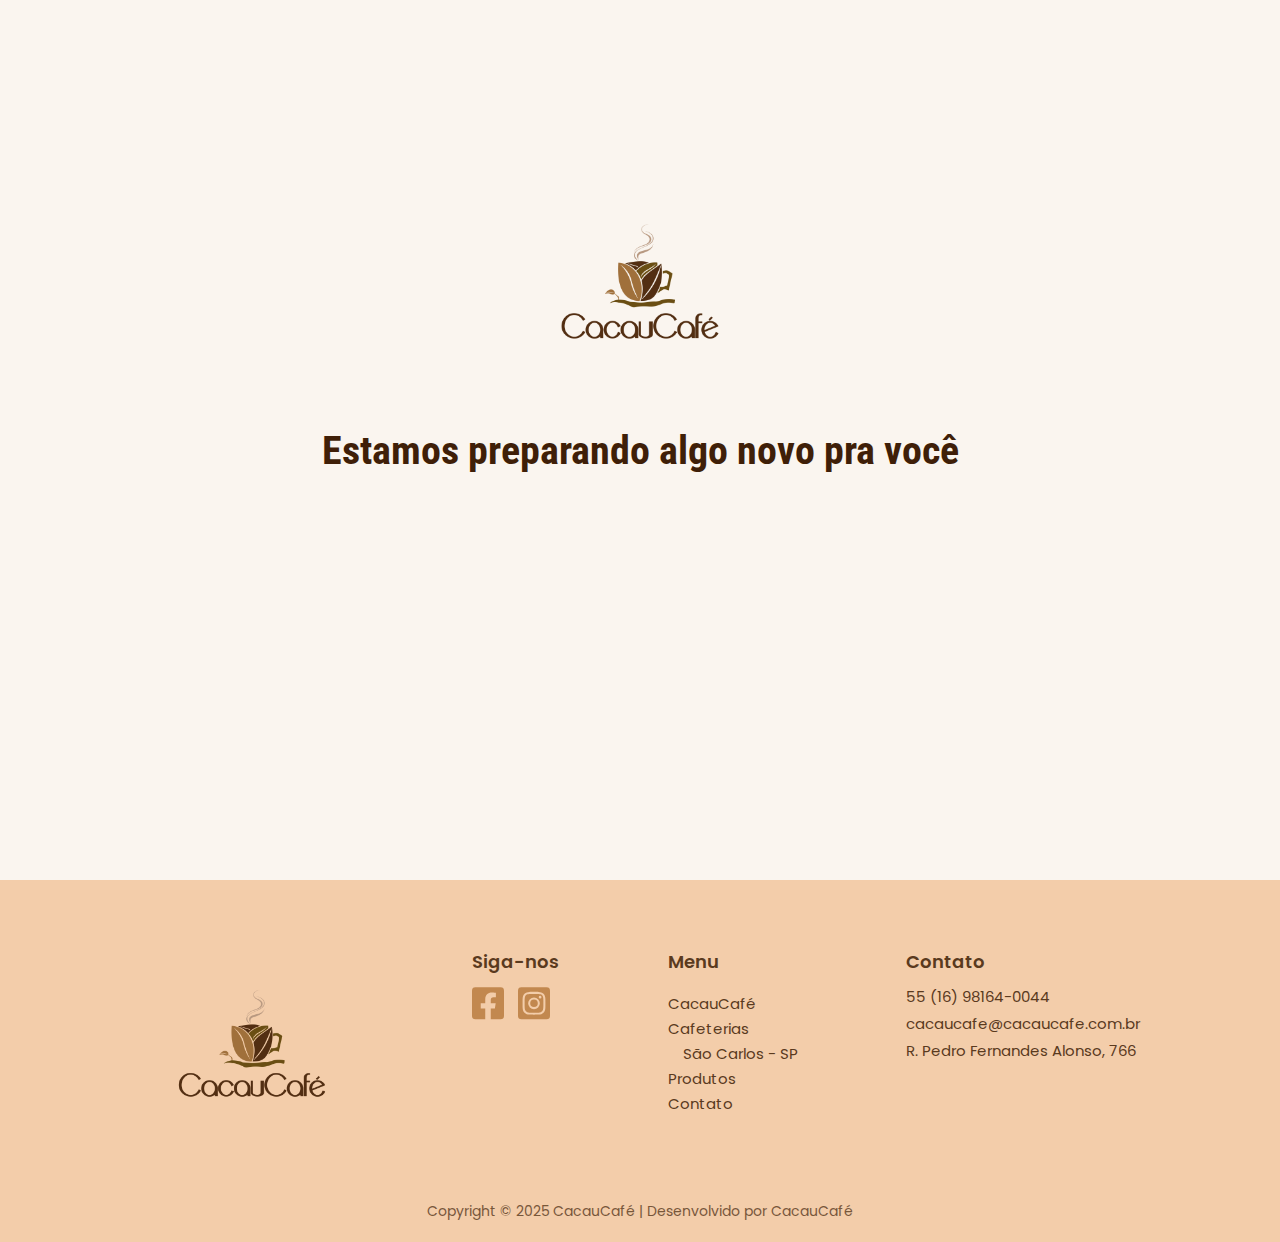
<file: aviso.html>
<!DOCTYPE html>
<html lang="pt-br">

<head>
    <meta charset="UTF-8">
    <meta name="viewport" content="width=device-width, initial-scale=1.0">
    <link rel="stylesheet" href="style.css">
    <link rel="icon" type="image/png" href="/image/logotipo-colorido-transparente-01-cacaucafe-2023-10-31.webp">
    <title>CacauCafé - Produtos</title>
</head>

<body>
  
    <div class="aviso">
        <div class="center">
            <img src="/image/logotipo-colorido-transparente-01-cacaucafe-2023-10-31.webp" alt="" class="aviso-logo">
        </div>
        <div class="center">
            
            <h1 class="avisoh1">Estamos preparando algo novo pra você</h1>
        </div>
    </div>

</body>
<footer class="footer">
    <div class="footer-container">

        <div class="footer-logo">
            <img src="/image/logotipo-colorido-transparente-01-cacaucafe-2023-10-31.webp" alt="CacauCafé" class="cafe">
        </div>

        <div class="footer-social">
            <h3>Siga-nos</h3>
            <div class="icons">
                <a href="https://www.facebook.com/CacauCafeBrasil"><svg class="svg" xmlns="http://www.w3.org/2000/svg"
                        viewBox="0 0 448 512" color="#3b5998">
                        <path
                            d="M400 32H48A48 48 0 0 0 0 80v352a48 48 0 0 0 48 48h137.25V327.69h-63V256h63v-54.64c0-62.15 37-96.48 93.67-96.48 27.14 0 55.52 4.84 55.52 4.84v61h-31.27c-30.81 0-40.42 19.12-40.42 38.73V256h68.78l-11 71.69h-57.78V480H400a48 48 0 0 0 48-48V80a48 48 0 0 0-48-48z">
                        </path>
                    </svg></a>
                <a href="https://instagram.com/cacaucafe"><svg class="svg" xmlns="http://www.w3.org/2000/svg"
                        viewBox="0 0 448 512">
                        <path
                            d="M224,202.66A53.34,53.34,0,1,0,277.36,256,53.38,53.38,0,0,0,224,202.66Zm124.71-41a54,54,0,0,0-30.41-30.41c-21-8.29-71-6.43-94.3-6.43s-73.25-1.93-94.31,6.43a54,54,0,0,0-30.41,30.41c-8.28,21-6.43,71.05-6.43,94.33S91,329.26,99.32,350.33a54,54,0,0,0,30.41,30.41c21,8.29,71,6.43,94.31,6.43s73.24,1.93,94.3-6.43a54,54,0,0,0,30.41-30.41c8.35-21,6.43-71.05,6.43-94.33S357.1,182.74,348.75,161.67ZM224,338a82,82,0,1,1,82-82A81.9,81.9,0,0,1,224,338Zm85.38-148.3a19.14,19.14,0,1,1,19.13-19.14A19.1,19.1,0,0,1,309.42,189.74ZM400,32H48A48,48,0,0,0,0,80V432a48,48,0,0,0,48,48H400a48,48,0,0,0,48-48V80A48,48,0,0,0,400,32ZM382.88,322c-1.29,25.63-7.14,48.34-25.85,67s-41.4,24.63-67,25.85c-26.41,1.49-105.59,1.49-132,0-25.63-1.29-48.26-7.15-67-25.85s-24.63-41.42-25.85-67c-1.49-26.42-1.49-105.61,0-132,1.29-25.63,7.07-48.34,25.85-67s41.47-24.56,67-25.78c26.41-1.49,105.59-1.49,132,0,25.63,1.29,48.33,7.15,67,25.85s24.63,41.42,25.85,67.05C384.37,216.44,384.37,295.56,382.88,322Z">
                        </path>
                    </svg></a>
            </div>
        </div>

        <div class="footer-menu">
            <h3>Menu</h3>
            <ul>
                <li><a href="index.html">CacauCafé</a></li>
                <li><a href="cafeterias.html">Cafeterias</a></li>
                <ul class="sub-menu">
                    <li><a href="cafeterias.html">São Carlos - SP</a></li>
                </ul>
                <li><a href="produtos.html">Produtos</a></li>
                <li><a href="contato.html">Contato</a></li>
            </ul>
        </div>

        <div class="footer-contact">
            <h3>Contato</h3>
            <p>55 (16) 98164-0044</p>
            <p>cacaucafe@cacaucafe.com.br</p>
            <p>R. Pedro Fernandes Alonso, 766</p>
        </div>

    </div>

    <div class="footer-copy">
        Copyright © 2025 CacauCafé | Desenvolvido por CacauCafé
    </div>
</footer>

</html>
</file>
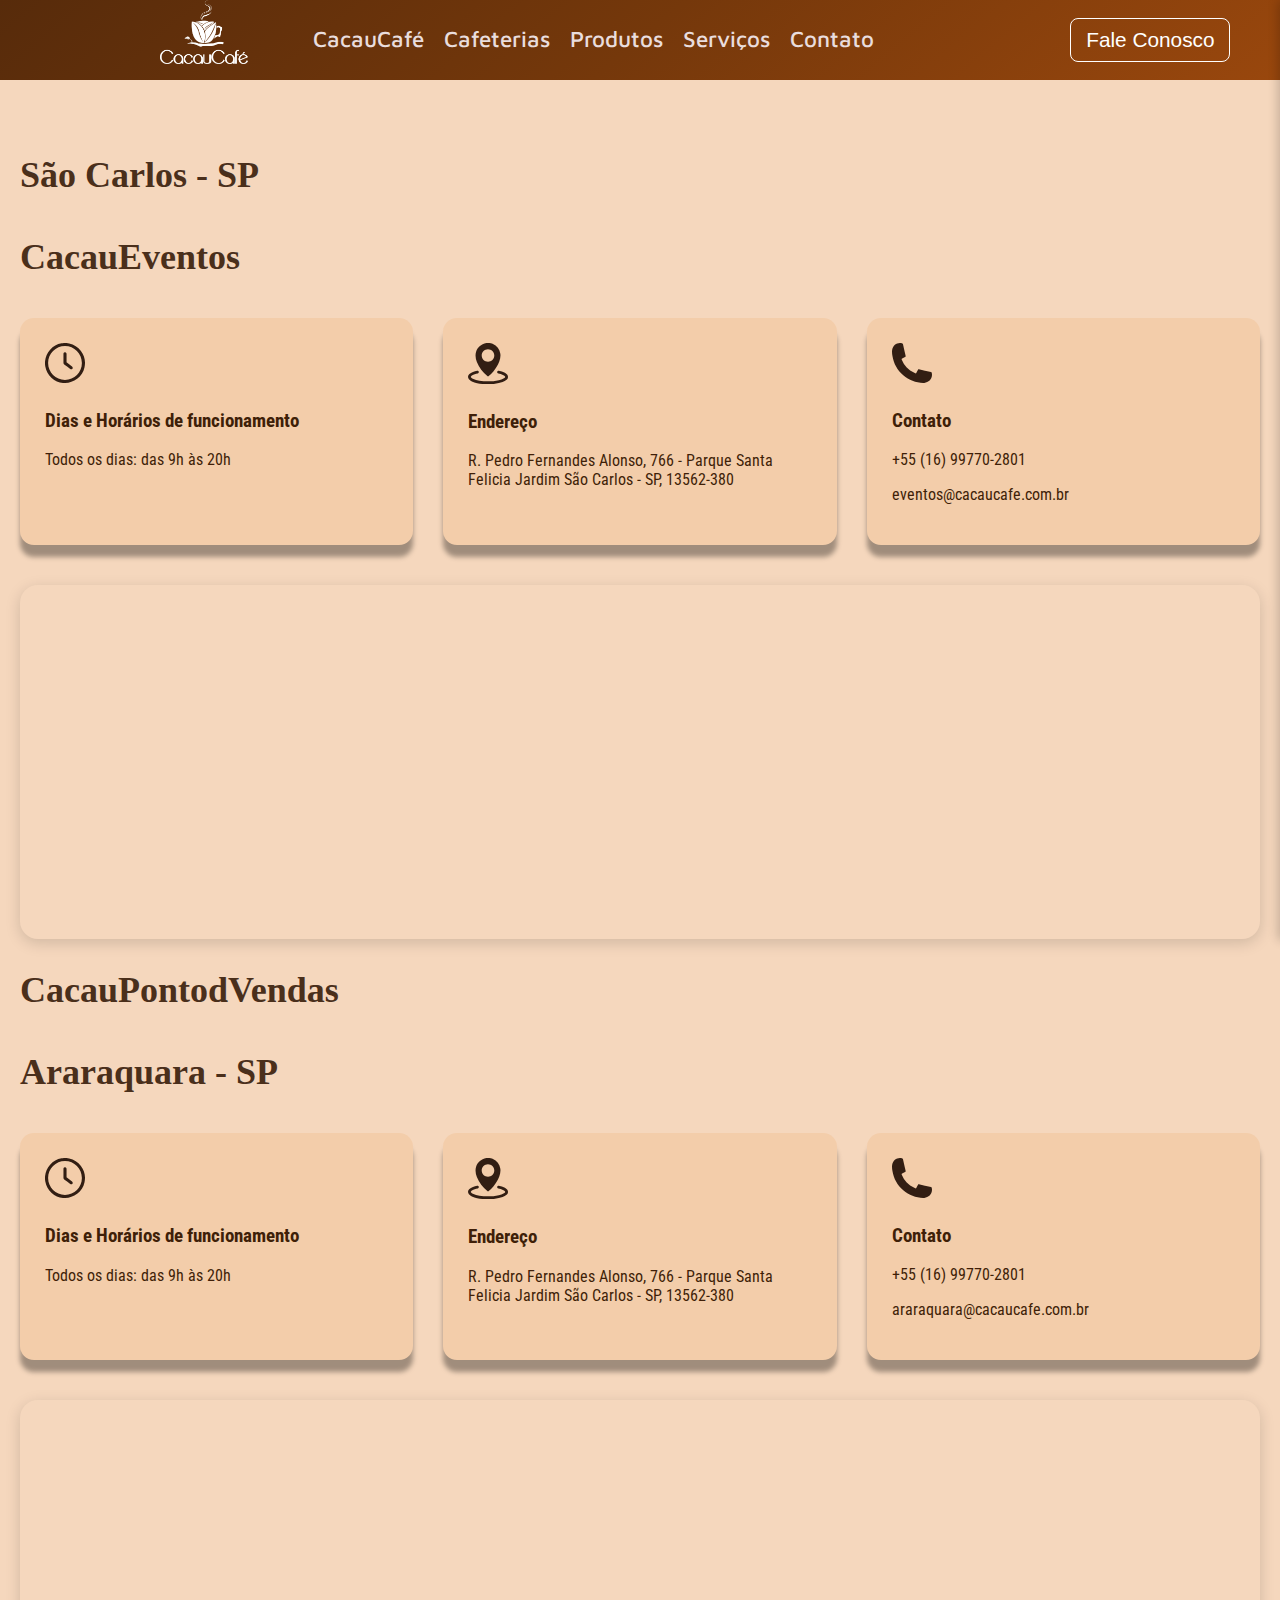
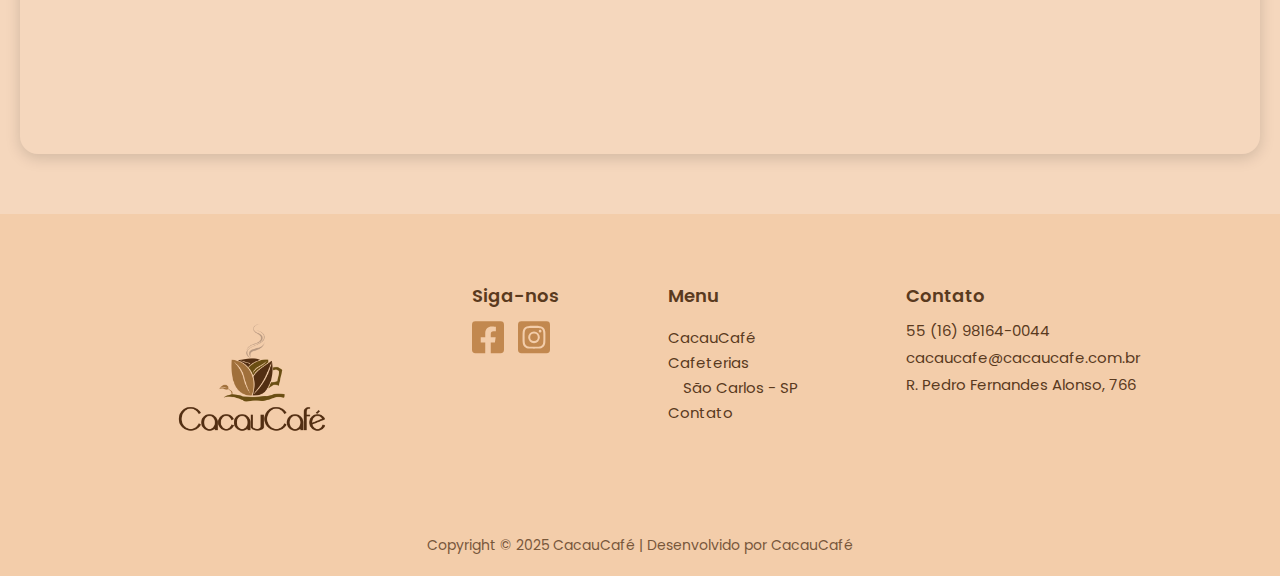
<file: cafeterias.html>
<!DOCTYPE html>
<html lang="pt-br">

<head>
    <meta charset="UTF-8">
    <meta name="viewport" content="width=device-width, initial-scale=1.0">
    <link rel="stylesheet" href="style.css">
    <link rel="icon" type="image/png" href="/image/logotipo-colorido-transparente-01-cacaucafe-2023-10-31.webp">
    <title>CacauCafé - Cafeterias</title>
</head>

<body>
    <header class="menu-desktop">
        <a href="/index.html"> <img src="/image/logotipo-branco-transparente-cacaucafe-2023-11-08.png" alt=""
                id="logomenu"></a>
        <nav class="menu-links">

            <a href="/index.html" class="btn-menu">CacauCafé</a>
            <a href="/cafeterias.html" class="btn-menu">Cafeterias</a>
            <a href="/produtos.html" class="btn-menu">Produtos</a>
            <a href="servicos.html" class="btn-menu">Serviços</a>
            <a href="/contato.html" class="btn-menu">Contato</a>
            <a href="https://api.whatsapp.com/message/MX5MMUEFIKK6B1?autoload=1&app_absent=0"><button
                    class="btn-talk">Fale Conosco</button></a>
        </nav>
    </header>
    <header class="menumobile">
        <div class="logo"><img src="/image/logotipo-branco-transparente-cacaucafe-2023-11-08.png" alt=""></div>

        <button class="hamburger" id="btnMenu">
            ☰
        </button>

        <nav class="menu-mobile" id="menuMobile">
            <button class="close" id="btnClose">×</button>
            <ul>
                <li><a href="index.html">Início</a></li>
                <li><a href="cafeterias.html">Cafeterias</a></li>
                <li><a href="produtos.html">Produtos</a></li>
                <li><a href="servicos.html">Serviços</a></li>
                <li><a href="contato.html">Contato</a></li>
            </ul>
        </nav>
    </header>

    <section class="cafeteria-page">
        <div class="container">



            <h2 class="title">São Carlos - SP</h2>
            <section id="cacaueventos"></section>
            <h2 class="title">CacauEventos</h2>
            

            <div class="info-grid">

                <div class="info-card">
                    <i class="icon-clock">
                        <svg id="Camada_2" xmlns="http://www.w3.org/2000/svg" viewBox="0 0 34 33.99">
                            <defs>
                                <style>
                                    .cls-1 {
                                        fill: #321e13;
                                    }
                                </style>
                            </defs>
                            <g id="icones-marrom-escuro">
                                <path class="cls-1"
                                    d="m0,17.99C0,17.33,0,16.66,0,16c.03-.24.05-.48.08-.72.41-3.66,1.8-6.88,4.27-9.62C6.97,2.76,10.21.95,14.07.26,14.71.15,15.36.09,16,0c.66,0,1.33,0,1.99,0,.11.02.21.04.32.06.74.11,1.5.17,2.23.33,4.11.89,7.47,3.01,9.99,6.36,3.1,4.13,4.13,8.77,3.07,13.82-.85,4.06-2.98,7.37-6.27,9.9-3.55,2.73-7.59,3.86-12.04,3.44-3.66-.35-6.89-1.79-9.63-4.26C2.76,27.03.95,23.78.26,19.92.15,19.28.09,18.64,0,17.99Zm31.35-1c0-7.92-6.43-14.35-14.35-14.35-7.91,0-14.34,6.41-14.36,14.34-.02,7.92,6.45,14.39,14.37,14.37,7.93-.01,14.35-6.44,14.35-14.36Z" />
                                <path class="cls-1"
                                    d="m18.32,12.73c0,1.12,0,2.23,0,3.35,0,.25.06.42.28.58,1.46,1.08,2.9,2.17,4.36,3.26.49.37.73.83.59,1.44-.22.93-1.28,1.31-2.08.73-.91-.66-1.81-1.35-2.71-2.03-.81-.61-1.63-1.22-2.44-1.83-.4-.3-.62-.69-.63-1.18,0-2.6,0-5.2,0-7.8,0-.69.45-1.22,1.07-1.34.61-.11,1.23.21,1.45.79.08.21.11.45.11.68.01,1.12,0,2.23,0,3.35Z" />
                            </g>
                        </svg>
                    </i>
                    <h3>Dias e Horários de funcionamento</h3>
                    <p>Todos os dias: das 9h às 20h</p>
                </div>

                <div class="info-card">
                    <i class="icon-location">
                        <svg id="Camada_2" xmlns="http://www.w3.org/2000/svg" viewBox="0 0 34 34.97">
                            <defs>
                                <style>
                                    .cls-1 {
                                        fill: #321e13;
                                    }
                                </style>
                            </defs>
                            <g id="icones-marrom-escuro">
                                <path class="cls-1"
                                    d="m18.16,0c.93.16,1.85.33,2.73.7,3.76,1.61,5.99,4.44,6.6,8.49.34,2.27-.13,4.46-.91,6.59-1.17,3.19-3,5.98-5.19,8.56-1.15,1.35-2.4,2.61-3.76,3.76-.44.37-.78.39-1.22.01-3.86-3.33-6.96-7.23-8.87-12.01-.7-1.75-1.16-3.58-1.12-5.48.09-4.4,2.13-7.61,6.04-9.63,1-.51,2.07-.8,3.18-.95.07,0,.13-.03.2-.05.77,0,1.54,0,2.32,0Zm-1.15,15.9c2.95,0,5.35-2.4,5.33-5.33-.02-2.98-2.4-5.36-5.35-5.36-2.94,0-5.36,2.44-5.33,5.38.02,2.96,2.4,5.32,5.35,5.31Z" />
                                <path class="cls-1"
                                    d="m14.48,34.97c-.73-.06-1.47-.11-2.2-.19-3.09-.33-6.15-.81-8.99-2.16-.94-.44-1.81-1-2.49-1.81-1.11-1.34-1.05-2.91.14-4.19.91-.97,2.06-1.55,3.27-2.04,1.14-.46,2.32-.79,3.52-1.05.72-.15,1.33.23,1.48.94.14.61-.28,1.24-.95,1.4-.85.2-1.7.41-2.53.7-.82.28-1.61.62-2.34,1.09-.26.17-.5.36-.71.59-.34.37-.36.74-.03,1.13.39.47.91.75,1.45,1,1.77.84,3.66,1.29,5.57,1.63,3.19.56,6.41.67,9.64.53,3.1-.13,6.17-.53,9.13-1.56.89-.31,1.77-.66,2.53-1.23.16-.12.32-.26.44-.43.26-.37.25-.71-.06-1.05-.46-.52-1.06-.85-1.68-1.14-1.23-.58-2.53-.95-3.85-1.24-.64-.14-1.06-.63-1.05-1.21,0-.57.42-1.05,1.01-1.17.12-.03.25-.03.37,0,1.81.4,3.59.91,5.23,1.82.79.44,1.51.97,2.04,1.72.97,1.38.72,3.02-.62,4.22-.99.89-2.15,1.47-3.39,1.92-2.09.77-4.26,1.19-6.46,1.46-1.08.13-2.16.25-3.25.28-.05,0-.11.03-.16.04h-5.04Z" />
                            </g>
                        </svg>
                    </i>
                    <h3>Endereço</h3>
                    <p>R. Pedro Fernandes Alonso, 766 - Parque Santa Felicia Jardim São Carlos - SP, 13562-380
                    </p>
                </div>

                <div class="info-card">
                    <i class="icon-whatsapp">
                        <svg id="Camada_2" xmlns="http://www.w3.org/2000/svg" viewBox="0 0 34 33.93">
                            <defs>
                                <style>
                                    .cls-1 {
                                        fill: #321e13;
                                    }
                                </style>
                            </defs>
                            <g id="icones-marrom-escuro">
                                <path class="cls-1"
                                    d="m26.54,33.93c-6.4-.2-12.08-2.3-16.96-6.46C4.53,23.15,1.47,17.67.38,11.12c-.31-1.84-.56-3.72-.2-5.58C.91,1.72,4.54-.64,8.34.15c.56.12.87.35,1,.97.71,3.28,1.46,6.55,2.22,9.81.13.55,0,.82-.5,1.05-.82.37-1.6.85-2.41,1.23-.48.22-.56.49-.36.96,2.1,5.11,5.63,8.86,10.67,11.13,1.77.8,1.35.81,2.2-.77.33-.61.66-1.21.95-1.83.16-.34.38-.42.72-.34,3.44.78,6.88,1.56,10.32,2.34.37.08.51.32.61.66,1.19,4.07-2.06,8.5-6.3,8.56-.3,0-.6,0-.9,0Z" />
                            </g>
                        </svg>
                    </i>
                    <h3>Contato</h3>
                    <p>+55 (16) 99770-2801</p>
                    <p>eventos@cacaucafe.com.br</p>
                </div>

            </div>

            <div class="map-box">
                <iframe
                    src="https://www.google.com/maps/embed?pb=!1m18!1m12!1m3!1d3679.0437193091357!2d-47.8905058238162!3d-22.010505379385645!2m3!1f0!2f0!3f0!3m2!1i1024!2i768!4f13.1!3m3!1m2!1s0x94b878d9b1cf9d2f%3A0xc7b1bebd2fa03acf!2sR.%20Pedro%20Fernandes%20Alonso%2C%20766%20-%20Parque%20Santa%20Fel%C3%ADcia%20Jardim%2C%20S%C3%A3o%20Carlos%20-%20SP%2C%2013562-380!5e0!3m2!1spt-BR!2sbr!4v1732812649451!5m2!1spt-BR!2sbr"
                    width="100%" height="400" style="border:0; border-radius:12px;" allowfullscreen=""
                    loading="lazy"></iframe>
            </div>

            <h2 class="title">CacauPontodVendas</h2>

            <section id="araraquara"></section>
            <h2 class="title">Araraquara - SP</h2>


            <div class="info-grid">

                <div class="info-card">
                    <i class="icon-clock">
                        <svg id="Camada_2" xmlns="http://www.w3.org/2000/svg" viewBox="0 0 34 33.99">
                            <defs>
                                <style>
                                    .cls-1 {
                                        fill: #321e13;
                                    }
                                </style>
                            </defs>
                            <g id="icones-marrom-escuro">
                                <path class="cls-1"
                                    d="m0,17.99C0,17.33,0,16.66,0,16c.03-.24.05-.48.08-.72.41-3.66,1.8-6.88,4.27-9.62C6.97,2.76,10.21.95,14.07.26,14.71.15,15.36.09,16,0c.66,0,1.33,0,1.99,0,.11.02.21.04.32.06.74.11,1.5.17,2.23.33,4.11.89,7.47,3.01,9.99,6.36,3.1,4.13,4.13,8.77,3.07,13.82-.85,4.06-2.98,7.37-6.27,9.9-3.55,2.73-7.59,3.86-12.04,3.44-3.66-.35-6.89-1.79-9.63-4.26C2.76,27.03.95,23.78.26,19.92.15,19.28.09,18.64,0,17.99Zm31.35-1c0-7.92-6.43-14.35-14.35-14.35-7.91,0-14.34,6.41-14.36,14.34-.02,7.92,6.45,14.39,14.37,14.37,7.93-.01,14.35-6.44,14.35-14.36Z" />
                                <path class="cls-1"
                                    d="m18.32,12.73c0,1.12,0,2.23,0,3.35,0,.25.06.42.28.58,1.46,1.08,2.9,2.17,4.36,3.26.49.37.73.83.59,1.44-.22.93-1.28,1.31-2.08.73-.91-.66-1.81-1.35-2.71-2.03-.81-.61-1.63-1.22-2.44-1.83-.4-.3-.62-.69-.63-1.18,0-2.6,0-5.2,0-7.8,0-.69.45-1.22,1.07-1.34.61-.11,1.23.21,1.45.79.08.21.11.45.11.68.01,1.12,0,2.23,0,3.35Z" />
                            </g>
                        </svg>
                    </i>
                    <h3>Dias e Horários de funcionamento</h3>
                    <p>Todos os dias: das 9h às 20h</p>
                </div>

                <div class="info-card">
                    <i class="icon-location">
                        <svg id="Camada_2" xmlns="http://www.w3.org/2000/svg" viewBox="0 0 34 34.97">
                            <defs>
                                <style>
                                    .cls-1 {
                                        fill: #321e13;
                                    }
                                </style>
                            </defs>
                            <g id="icones-marrom-escuro">
                                <path class="cls-1"
                                    d="m18.16,0c.93.16,1.85.33,2.73.7,3.76,1.61,5.99,4.44,6.6,8.49.34,2.27-.13,4.46-.91,6.59-1.17,3.19-3,5.98-5.19,8.56-1.15,1.35-2.4,2.61-3.76,3.76-.44.37-.78.39-1.22.01-3.86-3.33-6.96-7.23-8.87-12.01-.7-1.75-1.16-3.58-1.12-5.48.09-4.4,2.13-7.61,6.04-9.63,1-.51,2.07-.8,3.18-.95.07,0,.13-.03.2-.05.77,0,1.54,0,2.32,0Zm-1.15,15.9c2.95,0,5.35-2.4,5.33-5.33-.02-2.98-2.4-5.36-5.35-5.36-2.94,0-5.36,2.44-5.33,5.38.02,2.96,2.4,5.32,5.35,5.31Z" />
                                <path class="cls-1"
                                    d="m14.48,34.97c-.73-.06-1.47-.11-2.2-.19-3.09-.33-6.15-.81-8.99-2.16-.94-.44-1.81-1-2.49-1.81-1.11-1.34-1.05-2.91.14-4.19.91-.97,2.06-1.55,3.27-2.04,1.14-.46,2.32-.79,3.52-1.05.72-.15,1.33.23,1.48.94.14.61-.28,1.24-.95,1.4-.85.2-1.7.41-2.53.7-.82.28-1.61.62-2.34,1.09-.26.17-.5.36-.71.59-.34.37-.36.74-.03,1.13.39.47.91.75,1.45,1,1.77.84,3.66,1.29,5.57,1.63,3.19.56,6.41.67,9.64.53,3.1-.13,6.17-.53,9.13-1.56.89-.31,1.77-.66,2.53-1.23.16-.12.32-.26.44-.43.26-.37.25-.71-.06-1.05-.46-.52-1.06-.85-1.68-1.14-1.23-.58-2.53-.95-3.85-1.24-.64-.14-1.06-.63-1.05-1.21,0-.57.42-1.05,1.01-1.17.12-.03.25-.03.37,0,1.81.4,3.59.91,5.23,1.82.79.44,1.51.97,2.04,1.72.97,1.38.72,3.02-.62,4.22-.99.89-2.15,1.47-3.39,1.92-2.09.77-4.26,1.19-6.46,1.46-1.08.13-2.16.25-3.25.28-.05,0-.11.03-.16.04h-5.04Z" />
                            </g>
                        </svg>
                    </i>
                    <h3>Endereço</h3>
                    <p>R. Pedro Fernandes Alonso, 766 - Parque Santa Felicia Jardim São Carlos - SP, 13562-380
                    </p>
                </div>

                <div class="info-card">
                    <i class="icon-whatsapp">
                        <svg id="Camada_2" xmlns="http://www.w3.org/2000/svg" viewBox="0 0 34 33.93">
                            <defs>
                                <style>
                                    .cls-1 {
                                        fill: #321e13;
                                    }
                                </style>
                            </defs>
                            <g id="icones-marrom-escuro">
                                <path class="cls-1"
                                    d="m26.54,33.93c-6.4-.2-12.08-2.3-16.96-6.46C4.53,23.15,1.47,17.67.38,11.12c-.31-1.84-.56-3.72-.2-5.58C.91,1.72,4.54-.64,8.34.15c.56.12.87.35,1,.97.71,3.28,1.46,6.55,2.22,9.81.13.55,0,.82-.5,1.05-.82.37-1.6.85-2.41,1.23-.48.22-.56.49-.36.96,2.1,5.11,5.63,8.86,10.67,11.13,1.77.8,1.35.81,2.2-.77.33-.61.66-1.21.95-1.83.16-.34.38-.42.72-.34,3.44.78,6.88,1.56,10.32,2.34.37.08.51.32.61.66,1.19,4.07-2.06,8.5-6.3,8.56-.3,0-.6,0-.9,0Z" />
                            </g>
                        </svg>
                    </i>
                    <h3>Contato</h3>
                    <p>+55 (16) 99770-2801</p>
                    <p>araraquara@cacaucafe.com.br</p>
                </div>

            </div>

            <div class="map-box">
                <iframe
                    src="https://www.google.com/maps/embed?pb=!1m18!1m12!1m3!1d3679.0437193091357!2d-47.8905058238162!3d-22.010505379385645!2m3!1f0!2f0!3f0!3m2!1i1024!2i768!4f13.1!3m3!1m2!1s0x94b878d9b1cf9d2f%3A0xc7b1bebd2fa03acf!2sR.%20Pedro%20Fernandes%20Alonso%2C%20766%20-%20Parque%20Santa%20Fel%C3%ADcia%20Jardim%2C%20S%C3%A3o%20Carlos%20-%20SP%2C%2013562-380!5e0!3m2!1spt-BR!2sbr!4v1732812649451!5m2!1spt-BR!2sbr"
                    width="100%" height="400" style="border:0; border-radius:12px;" allowfullscreen=""
                    loading="lazy"></iframe>
            </div>

        </div>
    </section>

    <script>
        const btnMenu = document.getElementById('btnMenu');
        const btnClose = document.getElementById('btnClose');
        const menuMobile = document.getElementById('menuMobile');

        btnMenu.addEventListener('click', () => {
            menuMobile.classList.add('active');
        });

        btnClose.addEventListener('click', () => {
            menuMobile.classList.remove('active');
        });
    </script>

</body>
<footer class="footer">
    <div class="footer-container">

        <div class="footer-logo">
            <img src="/image/logotipo-colorido-transparente-01-cacaucafe-2023-10-31.webp" alt="CacauCafé" class="cafe">
        </div>

        <div class="footer-social">
            <h3>Siga-nos</h3>
            <div class="icons">
                <a href="https://www.facebook.com/CacauCafeBrasil"><svg class="svg" xmlns="http://www.w3.org/2000/svg"
                        viewBox="0 0 448 512" color="#3b5998">
                        <path
                            d="M400 32H48A48 48 0 0 0 0 80v352a48 48 0 0 0 48 48h137.25V327.69h-63V256h63v-54.64c0-62.15 37-96.48 93.67-96.48 27.14 0 55.52 4.84 55.52 4.84v61h-31.27c-30.81 0-40.42 19.12-40.42 38.73V256h68.78l-11 71.69h-57.78V480H400a48 48 0 0 0 48-48V80a48 48 0 0 0-48-48z">
                        </path>
                    </svg></a>
                <a href="https://instagram.com/cacaucafe"><svg class="svg" xmlns="http://www.w3.org/2000/svg"
                        viewBox="0 0 448 512">
                        <path
                            d="M224,202.66A53.34,53.34,0,1,0,277.36,256,53.38,53.38,0,0,0,224,202.66Zm124.71-41a54,54,0,0,0-30.41-30.41c-21-8.29-71-6.43-94.3-6.43s-73.25-1.93-94.31,6.43a54,54,0,0,0-30.41,30.41c-8.28,21-6.43,71.05-6.43,94.33S91,329.26,99.32,350.33a54,54,0,0,0,30.41,30.41c21,8.29,71,6.43,94.31,6.43s73.24,1.93,94.3-6.43a54,54,0,0,0,30.41-30.41c8.35-21,6.43-71.05,6.43-94.33S357.1,182.74,348.75,161.67ZM224,338a82,82,0,1,1,82-82A81.9,81.9,0,0,1,224,338Zm85.38-148.3a19.14,19.14,0,1,1,19.13-19.14A19.1,19.1,0,0,1,309.42,189.74ZM400,32H48A48,48,0,0,0,0,80V432a48,48,0,0,0,48,48H400a48,48,0,0,0,48-48V80A48,48,0,0,0,400,32ZM382.88,322c-1.29,25.63-7.14,48.34-25.85,67s-41.4,24.63-67,25.85c-26.41,1.49-105.59,1.49-132,0-25.63-1.29-48.26-7.15-67-25.85s-24.63-41.42-25.85-67c-1.49-26.42-1.49-105.61,0-132,1.29-25.63,7.07-48.34,25.85-67s41.47-24.56,67-25.78c26.41-1.49,105.59-1.49,132,0,25.63,1.29,48.33,7.15,67,25.85s24.63,41.42,25.85,67.05C384.37,216.44,384.37,295.56,382.88,322Z">
                        </path>
                    </svg></a>
            </div>
        </div>

        <div class="footer-menu">
            <h3>Menu</h3>
            <ul>
                <li><a href="index.html">CacauCafé</a></li>
                <li><a href="cafeterias.html">Cafeterias</a></li>
                <ul class="sub-menu">
                    <li><a href="cafeterias.html">São Carlos - SP</a></li>
                </ul>
                <li><a href="contato.html">Contato</a></li>
            </ul>
        </div>

        <div class="footer-contact">
            <h3>Contato</h3>
            <p>55 (16) 98164-0044</p>
            <p>cacaucafe@cacaucafe.com.br</p>
            <p>R. Pedro Fernandes Alonso, 766</p>
        </div>

    </div>

    <div class="footer-copy">
        Copyright © 2025 CacauCafé | Desenvolvido por CacauCafé
    </div>
</footer>

</html>
</file>
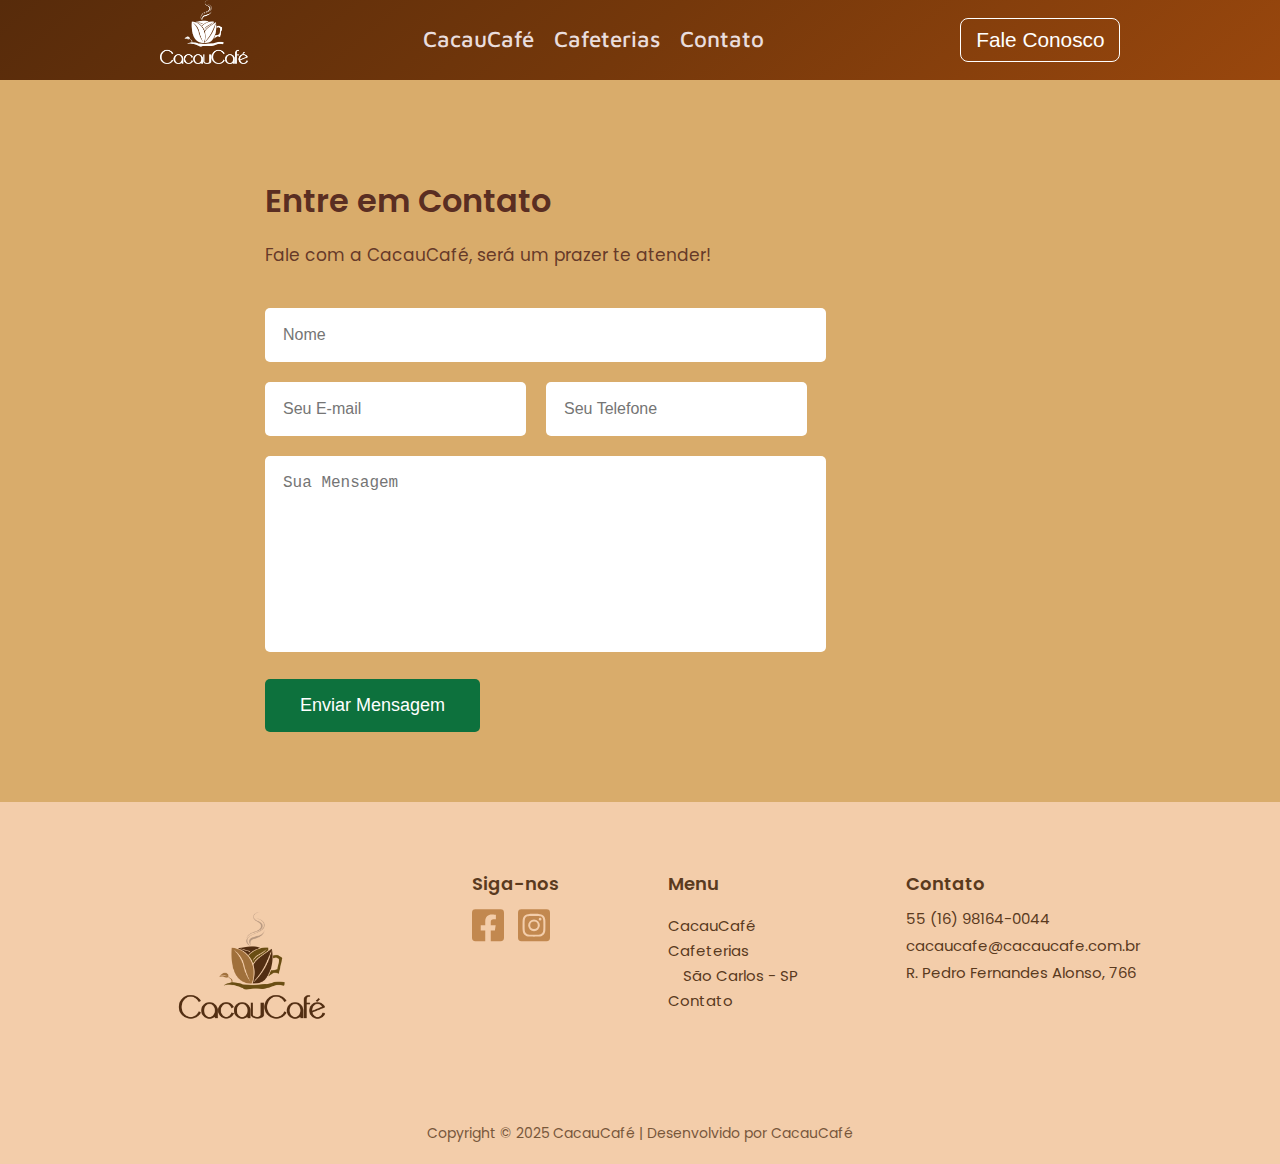
<file: contato.html>
<!DOCTYPE html>
<html lang="pt-br">

<head>
    <meta charset="UTF-8">
    <meta name="viewport" content="width=device-width, initial-scale=1.0">
    <link rel="stylesheet" href="style.css">
    <link rel="icon" type="image/png" href="/image/logotipo-colorido-transparente-01-cacaucafe-2023-10-31.webp">
    <title>CacauCafé - Contato</title>
</head>

<body>
    <header class="menu-desktop">
        <a href="/index.html"> <img src="/image/logotipo-branco-transparente-cacaucafe-2023-11-08.png" alt=""
                id="logomenu"></a>
        <nav class="menu-links">

            <a href="/index.html" class="btn-menu">CacauCafé</a>
            <a href="/cafeterias.html" class="btn-menu">Cafeterias</a>
            <a href="/contato.html" class="btn-menu">Contato</a>
            <a href="https://api.whatsapp.com/message/MX5MMUEFIKK6B1?autoload=1&app_absent=0"><button
                    class="btn-talk">Fale Conosco</button></a>
        </nav>
    </header>
    <section class="contato-container">
        <div class="contato-wrapper">

            <h2>Entre em Contato</h2>
            <p class="sub">Fale com a CacauCafé, será um prazer te atender!</p>

            <form class="contato-form" action="https://formsubmit.co/cacaucafe@cacaucafe.com.br" method="POST">

                <input type="text" placeholder="Nome" required>

                <div class="linha-dupla">
                    <input type="email" name="email" placeholder="Seu E-mail" required>
                    <input type="text" name="telefone" placeholder="Seu Telefone" required>
                </div>

                <textarea name="mensagem" placeholder="Sua Mensagem" required></textarea>

                <button type="submit" class="btn-enviar">Enviar Mensagem</button>

            </form>

        </div>
    </section>

</body>
<footer class="footer">
    <div class="footer-container">

        <div class="footer-logo">
            <img src="/image/logotipo-colorido-transparente-01-cacaucafe-2023-10-31.webp" alt="CacauCafé" class="cafe">
        </div>

        <div class="footer-social">
            <h3>Siga-nos</h3>
            <div class="icons">
                <a href="https://www.facebook.com/CacauCafeBrasil"><svg class="svg" xmlns="http://www.w3.org/2000/svg"
                        viewBox="0 0 448 512" color="#3b5998">
                        <path 
                            d="M400 32H48A48 48 0 0 0 0 80v352a48 48 0 0 0 48 48h137.25V327.69h-63V256h63v-54.64c0-62.15 37-96.48 93.67-96.48 27.14 0 55.52 4.84 55.52 4.84v61h-31.27c-30.81 0-40.42 19.12-40.42 38.73V256h68.78l-11 71.69h-57.78V480H400a48 48 0 0 0 48-48V80a48 48 0 0 0-48-48z">
                        </path>
                    </svg></a>
                <a href="https://instagram.com/cacaucafe"><svg class="svg" xmlns="http://www.w3.org/2000/svg" viewBox="0 0 448 512">
                        <path 
                            d="M224,202.66A53.34,53.34,0,1,0,277.36,256,53.38,53.38,0,0,0,224,202.66Zm124.71-41a54,54,0,0,0-30.41-30.41c-21-8.29-71-6.43-94.3-6.43s-73.25-1.93-94.31,6.43a54,54,0,0,0-30.41,30.41c-8.28,21-6.43,71.05-6.43,94.33S91,329.26,99.32,350.33a54,54,0,0,0,30.41,30.41c21,8.29,71,6.43,94.31,6.43s73.24,1.93,94.3-6.43a54,54,0,0,0,30.41-30.41c8.35-21,6.43-71.05,6.43-94.33S357.1,182.74,348.75,161.67ZM224,338a82,82,0,1,1,82-82A81.9,81.9,0,0,1,224,338Zm85.38-148.3a19.14,19.14,0,1,1,19.13-19.14A19.1,19.1,0,0,1,309.42,189.74ZM400,32H48A48,48,0,0,0,0,80V432a48,48,0,0,0,48,48H400a48,48,0,0,0,48-48V80A48,48,0,0,0,400,32ZM382.88,322c-1.29,25.63-7.14,48.34-25.85,67s-41.4,24.63-67,25.85c-26.41,1.49-105.59,1.49-132,0-25.63-1.29-48.26-7.15-67-25.85s-24.63-41.42-25.85-67c-1.49-26.42-1.49-105.61,0-132,1.29-25.63,7.07-48.34,25.85-67s41.47-24.56,67-25.78c26.41-1.49,105.59-1.49,132,0,25.63,1.29,48.33,7.15,67,25.85s24.63,41.42,25.85,67.05C384.37,216.44,384.37,295.56,382.88,322Z">
                        </path>
                    </svg></a>
            </div>
        </div>

        <div class="footer-menu">
            <h3>Menu</h3>
            <ul>
                <li><a href="index.html">CacauCafé</a></li>
                <li><a href="cafeterias.html">Cafeterias</a></li>
                <ul class="sub-menu">
                    <li><a href="cafeterias.html">São Carlos - SP</a></li>
                </ul>
                <li><a href="contato">Contato</a></li>
            </ul>
        </div>

        <div class="footer-contact">
            <h3>Contato</h3>
            <p>55 (16) 98164-0044</p>
            <p>cacaucafe@cacaucafe.com.br</p>
            <p>R. Pedro Fernandes Alonso, 766</p>
        </div>

    </div>

    <div class="footer-copy">
        Copyright © 2025 CacauCafé | Desenvolvido por CacauCafé
    </div>
</footer>

</html>
</file>
<file: style.css>
@import url('https://fonts.googleapis.com/css2?family=Fira+Code:wght@300..700&family=Maven+Pro:wght@400..900&family=Poppins:ital,wght@0,100;0,200;0,300;0,400;0,500;0,600;0,700;0,800;0,900;1,100;1,200;1,300;1,400;1,500;1,600;1,700;1,800;1,900&family=Roboto+Condensed:ital,wght@0,100..900;1,100..900&display=swap');

/* Importar fontes externas .ttf */
@font-face {
    font-family: 'MinhaFonte';
    src: url('fontes/PassionSansPDag-Regular.ttf') format('truetype');
}

body {
    margin: 0;

    background-color: rgb(250, 245, 239);
}

/* menu Desktop */

.menu-desktop {
    width: 100%;
    height: 5rem;

    backdrop-filter: blur(15px);

    display: flex;
    z-index: 999999999999999;

    background: linear-gradient(140deg, #572b0b, #75380b, #99470d);
}


.menu-links {
    width: auto;
    height: auto;

    margin: auto;

}

.btn-menu {
    font-size: 1.4rem;
    font-weight: 500;
    font-family: 'Maven Pro', sans-serif;
    color: #e9dddd;

    margin-left: 1rem;

    transition: all 0.2s ease;
    text-decoration: none;
}

.btn-menu:hover {
    color: white;
    text-shadow: 0rem 0rem 0.2rem #ffffff9f;
}


.btn-talk {
    width: 10rem;
    height: 2.7rem;
    font-size: 1.3rem;

    margin-left: 12rem;

    color: white;
    border-radius: 0.5rem;
    border: 0.1rem solid white;

    cursor: pointer;

    transition: all 0.2s ease;

    background-color: transparent;
}

.btn-talk:hover {
    background-color: white;
    color: black;
}

/* contents index */


.image-loja {
    width: 100%;
    height: auto;
    overflow: hidden;

    margin: auto;
}

.image-loja img {
    width: 100%;
}

#banner {
    width: 100%;
    height: 100%;

    object-fit: cover;
}

.container {
    width: 100%;
    height: auto;

    margin-top: -1rem;
}

.center {
    width: 85%;
    height: auto;

    margin: auto;
    display: flex;
    align-items: center;
    justify-content: center;


}

.model {
    width: 50%;
    height: 45rem;
}

.cor {
    width: 100%;
    height: auto;
    background-color: #E0B97B;
}

#foto-fazenda {
    width: 100%;

    box-shadow: 0.7rem 0.7rem 0.2rem  rgba(0, 0, 0, 0.327);

    border-radius: 0.5rem;
}

.titulo {
    font-size: 3rem;
    font-weight: 700;
    font-family: 'MinhaFonte', sans-serif;
    color: #3F1F08;

    margin-bottom: 1rem;
}

.sub-titulo {
    font-size: 1.3rem;
    font-weight: 500;
    font-family: 'Poppins', sans-serif;
    color: #3F1F08;

    margin-bottom: 2rem;
}

.texto {
    width: 80%;
    font-size: 1.3rem;
    font-weight: 400;
    font-family: 'Roboto Condensed', sans-serif;
    color: #3F1F08;

    margin-bottom: 1rem;
}

.seg-cor {
    width: 100%;
    height: auto;
    background-color: #FDDDC0;
}

.ter-cor {
    width: 100%;
    height: 40rem;

    margin-top: -1rem;
    position: relative;
    background-color: #FDDDC0;
}

.clientes-opt {
    width: 100%;
    height: auto;
    overflow: hidden;
}

.clientes-opt img {
    width: 100%;
    height: auto;

    object-fit: cover;
}

#Camada_2 {
    width: 2.5rem;
    height: auto;
}


.cafeteria-page {
    padding: 60px 20px;
    background: #f5d7bd;
    /* tom da sua identidade */
    display: flex;
    justify-content: center;
}



.title {
    font-size: 36px;
    margin-bottom: 40px;
    color: #4a2f1b;
}

.info-grid {
    display: grid;
    gap: 30px;
    grid-template-columns: repeat(auto-fit, minmax(260px, 1fr));
    margin-bottom: 40px;
}

.info-card {
    background: #f3cdaa;
    padding: 25px;
    border-radius: 14px;
    box-shadow: 0 0.7rem 0.3rem rgba(0, 0, 0, 0.346);

    font-family: 'Roboto Condensed';
    color: #3F1F08;
}

.info-card i {
    font-size: 32px;
    margin-bottom: 10px;
    color: #4a2f1b;
    display: block;
}

.map-box {
    margin-top: 30px;
    border-radius: 18px;
    overflow: hidden;
    box-shadow: 0 4px 15px rgba(0, 0, 0, 0.15);
}

.map-box iframe {
    width: 100%;
    height: 350px;
    border: none;
}

#logomenu {
    width: auto;
    height: 4rem;

    margin-top: 0rem;
    margin-left: 10rem;
}



.contato-container {
    background: #d9ac6b;
    /* bege padrão CacauCafé */
    padding: 70px 20px;
    font-family: "Poppins", sans-serif;
}

.contato-wrapper {
    max-width: 750px;
    margin: auto;
    text-align: left;
    color: #5a2e22;
}

.contato-wrapper h2 {
    font-size: 32px;
    font-weight: 600;
    margin-bottom: 10px;
}

.contato-wrapper .sub {
    font-size: 17px;
    margin-bottom: 40px;
    opacity: 0.9;
}

.contato-form input,
.contato-form textarea {
    width: 70%;
    padding: 18px;
    border-radius: 5px;
    border: none;
    margin-bottom: 20px;
    font-size: 16px;
    background: #ffffff;
    color: #5a2e22;
    outline: none;
}

.linha-dupla {
    display: flex;
    gap: 20px;
}

.linha-dupla input {
    width: 30%;
}

.contato-form textarea {
    height: 160px;
    resize: none;
}

.btn-enviar {
    background: #0d713d;
    /* verde CacauCafé */
    color: #fff;
    padding: 16px 35px;
    font-size: 18px;
    border: none;
    border-radius: 5px;
    cursor: pointer;
    transition: 0.3s;
    display: inline-block;
}

.btn-enviar:hover {
    background: #08572e;
}

.coffee-section {
    max-width: 1200px;
    margin: 0 auto;
    padding: 80px 20px;
}

.grid-container {
    display: grid;
    /* Cria colunas automáticas. Mínimo de 300px, máximo ocupa o espaço livre */
    grid-template-columns: repeat(auto-fit, minmax(300px, 1fr));
    gap: 40px;
    align-items: start;
}

/* --- Estilo dos Cards --- */
.card {
    background: transparent;
    /* Mantendo simples, sem fundo branco no card inteiro */
    transition: transform 0.3s ease;
}

.card:hover {
    transform: translateY(-5px);
    /* Efeito sutil de levantar ao passar o mouse */
}

/* Container da Imagem */
.image-wrapper {
    width: 100%;
    height: 300px;
    /* Altura fixa para alinhar tudo */
    overflow: hidden;
    border-radius: var(--radius);
    margin-bottom: 24px;
    box-shadow: var(--shadow);
    border-radius: 1rem;
}

.image-wrapper img {
    width: 100%;
    height: 100%;
    object-fit: cover;
    /* Garante que a imagem preencha sem distorcer */
    transition: transform 0.5s ease;
}

.card:hover .image-wrapper img {
    transform: scale(1.05);
    /* Zoom suave na imagem */
}

/* Tipografia */
.card h3 {
    font-family: 'MinhaFonte', serif;
    /* Fonte elegante para títulos */
    font-size: 1.8rem;
    margin-bottom: 12px;
    text-align: center;
    font-weight: 700;
}

.card p {
    font-size: 1rem;
    text-align: center;
    max-width: 90%;
    margin: 0 auto;
}

.titulo-clientes {


    width: 26rem;

    font-family: 'MinhaFonte';
    font-size: 3.4rem;
    color: white;
}

.texto-clientes {
    width: 45rem;
    height: auto;
    position: absolute;

    top: 178.5rem;
    right: 0rem;

}

.avaliacao {
    font-family: 'Roboto Condensed';
    font-size: 1.7rem;
    color: white;

    width: 80%;
}

.nota {
    font-family: 'Roboto Condensed';
    font-size: 1.3rem;
    color: white;

    font-weight: 300
}

.cafe-mani {
    height: 39.3rem;

    margin-top: 0.7rem;
}

#meuVideo {
    width: 80%;
    height: 100%;

    margin: auto;

    position: relative;

    margin-top: 4rem;
}

/* Footer */

.footer {
    background: #f3cdaa;
    /* cor do exemplo */
    padding: 50px 20px 20px;
    font-family: 'Poppins', sans-serif;
}

.footer-container {
    max-width: 1000px;
    /* deixa mais compacto */
    margin: 0 auto;
    display: flex;
    justify-content: space-between;
    gap: 40px;
}

.footer-logo img {
    width: 14rem;
}

.footer-social h3,
.footer-menu h3,
.footer-contact h3 {
    font-size: 18px;
    margin-bottom: 10px;
    color: #5a3a1e;
    font-weight: 600;
}

.footer-social .icons a {
    font-size: 24px;
    margin-right: 10px;
    color: #b0713c;
    text-decoration: none;
}

.svg {
    width: 2rem;
    height: auto;
    fill: #C2884F;

    background-size: contain;


    transition: all 0.2s ease;
}


.svg:hover {
    fill: #3F1F08;
}

.footer-menu ul {
    list-style: none;
    padding: 0;
}

.footer-menu a {
    text-decoration: none;
    color: #5a3a1e;
    font-size: 15px;
}

.sub-menu {
    margin-left: 15px;
}

.footer-contact p {
    margin: 4px 0;
    font-size: 15px;
    color: #5a3a1e;
}

.footer-copy {
    text-align: center;
    margin-top: 40px;
    font-size: 14px;
    color: #5a3a1e;
    opacity: 0.8;
}


/* Botão hambúrguer */
.hamburger {
    font-size: 32px;
    background: none;
    border: none;
    cursor: pointer;
    display: none;

    color: white;
}

/* Menu lateral */
.menu-mobile {
    position: fixed;
    top: 0;
    right: -300px;
    /* escondido fora da tela */
    width: 260px;
    height: 100vh;
    background: #fff;
    box-shadow: -2px 0 10px rgba(0, 0, 0, 0.2);
    padding: 20px;
    transition: right 0.3s ease;
    display: flex;
    flex-direction: column;

    z-index: 9999;


}

.menu-mobile ul {
    list-style: none;
    padding: 0;
    margin-top: 40px;

}

.menu-mobile li {
    margin: 15px 0;
}

.menu-mobile a {
    text-decoration: none;
    color: white;
    font-family: 'Roboto Condensed';
    font-size: 1.5rem;

    font-weight: 600;
}

.menu-mobile .close {
    font-size: 32px;
    background: none;
    border: none;
    align-self: flex-end;
    cursor: pointer;

    color: white;
}

/* Quando ativo */
.menu-mobile.active {
    right: 0;
}

.menumobile img {
    display: none;
}

.banner-cafe {
    width: 100%;
    height: 5.5rem;

    background-color: blue;
}

.banner-cafe img {
    width: 100%;
}

#banner-mobile {
    width: auto;
    height: 100%;

    object-fit: cover;
}

.container-produtos {
    width: 90%;
    height: auto;

    margin: auto;
    display: flex;
    margin-bottom: 2rem;
}

.filtros {
    width: 20%;
    height: 100%;

    margin-top: 1rem;
}

.contents-produtos {
    width: 80%;
    height: 100%;

    gap: 40px;

}

.loja {
    padding: 40px 0;
}

.filtro {
    width: 12rem;
    height: 100%;
    background: #f8f8f8;
    padding: 20px;
    border-radius: 8px;

    font-family: 'Roboto Condensed';
    font-size: 1.2rem;
}

.filtro-grupo {
    display: block;
    height: auto;
    margin-bottom: 20px;
}

.filtro-grupo span {
    display: block;
    font-weight: bold;
    margin-bottom: 8px;
}

.produtos {
    display: grid;
    grid-template-columns: repeat(3, 1fr);
    gap: 20px;
    flex: 1;

    margin-top: 2rem;
}

.produto-card {
    background: #fff;
    border-radius: 1rem;
    box-shadow: 0 0.2rem 0.2rem rgba(0, 0, 0, 0.336);

    overflow: hidden;

    transition: all 0.2s ease;
}

.image-produtos {
    width: 100%;
    height: 15rem;

    object-fit: cover;
    /* ou contain */
    display: block;

    transition: all 0.5s ease;
}

.produto-card:hover {
    transform: translateY(-0.3rem);
    box-shadow: 0 0.8rem 0.2rem rgba(0, 0, 0, 0.336);
}

.produto-card:hover .image-produtos{
    transform: scale(1.05);
}

.produtos-info {
    width: auto;
    height: auto;

    padding-left: 1rem;
    padding-bottom: 1rem;
    padding-top: 0.2rem;
    padding-right: 1rem;
}

.image-produtos img {
    width: 100%;
    height: 15rem;
    border-radius: 1rem 1rem 0 0;
    margin-bottom: 0;

    object-fit: cover;
    /* ou contain */
    display: block;

    transition: all 0.5s ease;
}

.produto-card h4 {
    font-size: 16px;
    font-family: 'Roboto Condensed';
}

.produto-card p {
    margin: 0 0 12px;
    color: #555;
    font-family: 'Roboto Condensed';
}

.produto-card strong {
    font-size: 18px;
    color: #000;

    font-family: 'Roboto Condensed';
}

.select-pag {
    width: 100%;
    height: 4rem;

    margin-top: 1rem;

    background-color: red;
}

.aviso{
    width: 90%;
    height: 45rem;

    margin: auto;
    margin-top: 10rem;
}

.aviso-logo{
    width: 15rem;
    height: auto;


}

.avisoh1{

    font-family: 'Roboto Condensed';
    font-size: 2.5rem;
    color: #3F1F08;
}

@media (max-width: 1024px) {
    .container {
        flex-direction: column;
    }

    .filtros {
        width: 100%;
        margin-bottom: 20px;
    }

    .produtos {
        grid-template-columns: repeat(2, 1fr);
    }
}

@media (max-width: 600px) {
    .produtos {
        grid-template-columns: repeat(1, 1fr);
    }

    .filtros {
        padding: 0px;
    }
}


/* Telas pequenas */
@media screen and (max-width: 768px) {
    body {
        scrollbar-width: none;
    }

    .container-produtos {
        display: block;
    }

    #banner {
        display: none;
    }

    .menu-desktop {
        display: none;
    }

    .hamburger {
        margin-top: 0.5rem;
        right: 2rem;
        display: block;
        position: absolute;
    }

    .menumobile {
        height: 4rem;

        background: linear-gradient(140deg, #572b0b, #75380b, #99470d);
    }

    .menu-mobile {
        background: linear-gradient(140deg, #572b0b, #75380b, #99470d);
    }

    .menumobile img {
        display: block;
    }

    .titulo-clientes {
        font-size: 2rem;
    }

    .texto-clientes {
        width: 90%;
        height: auto;

        margin: auto;

        margin-top: 20rem;

        color: black;
    }


    .footer-container {
        display: block;
    }

    .footer-logo {
        width: 100%;
        height: auto;
    }

    .footer-logo img {
        width: 8rem;
    }

    .container {
        width: 100%;

        margin-top: -2.5rem;
    }

    .logo img {
        width: 4rem;

        top: 0.3rem;
        left: 3rem;
        position: absolute;
    }

    .center {
        display: block;
    }

    .model {
        width: 100%;
        height: auto;

        margin-top: 0;
    }

    #foto-fazenda {
        border-radius: 0.3rem;

        
    }

    .cor {
        height: auto;
        margin-top: -1.5rem;
    }

    .ter-cor {
        width: 100%;
        height: auto;
    }

    #meuVideo {
        width: 90%;
        height: auto;

        margin-top: 2rem;
    }

    .titulo {
        width: 100%;
        text-align: center;
    }

    .texto {
        width: 100%;
    }

    .cafe-mani {
        display: none;
    }

    .texto-clientes {
        width: 90%;
        height: auto;

        margin-top: -2rem;
        margin: auto;
        position: initial;
    }

    .titulo-clientes {
        font-size: 1.6rem;
        color: #3F1F08;
    }

    .avaliacao {
        font-size: 1.3rem;
        color: #572b0b;
    }

    .nota {
        color: #99470d;
    }

    .image-loja {
        height: auto;
        margin-top: 0;
    }

    .contato-container {
        width: auto;
    }

    .contato-wrapper {
        width: 100%;
    }

    .contato-form {
        width: 100%;
    }

    input {
        width: 100%;
    }
}
</file>
